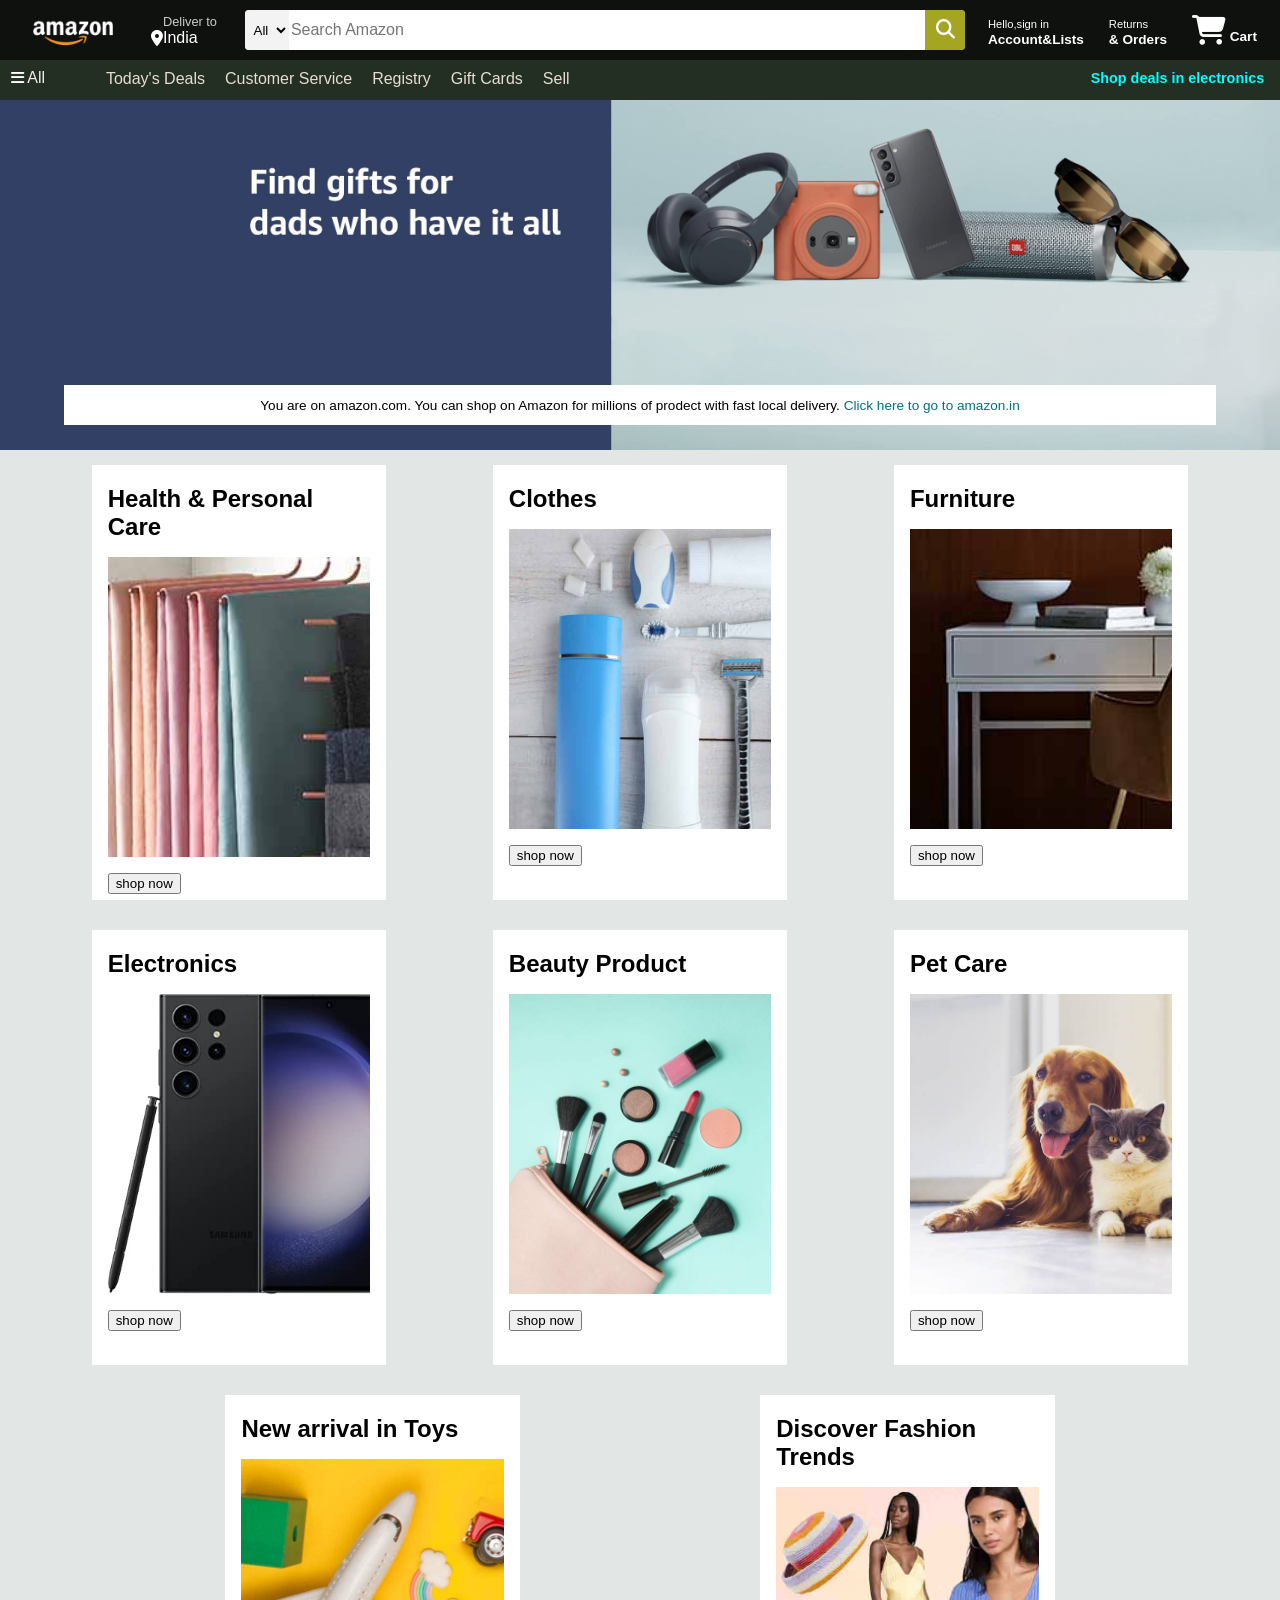
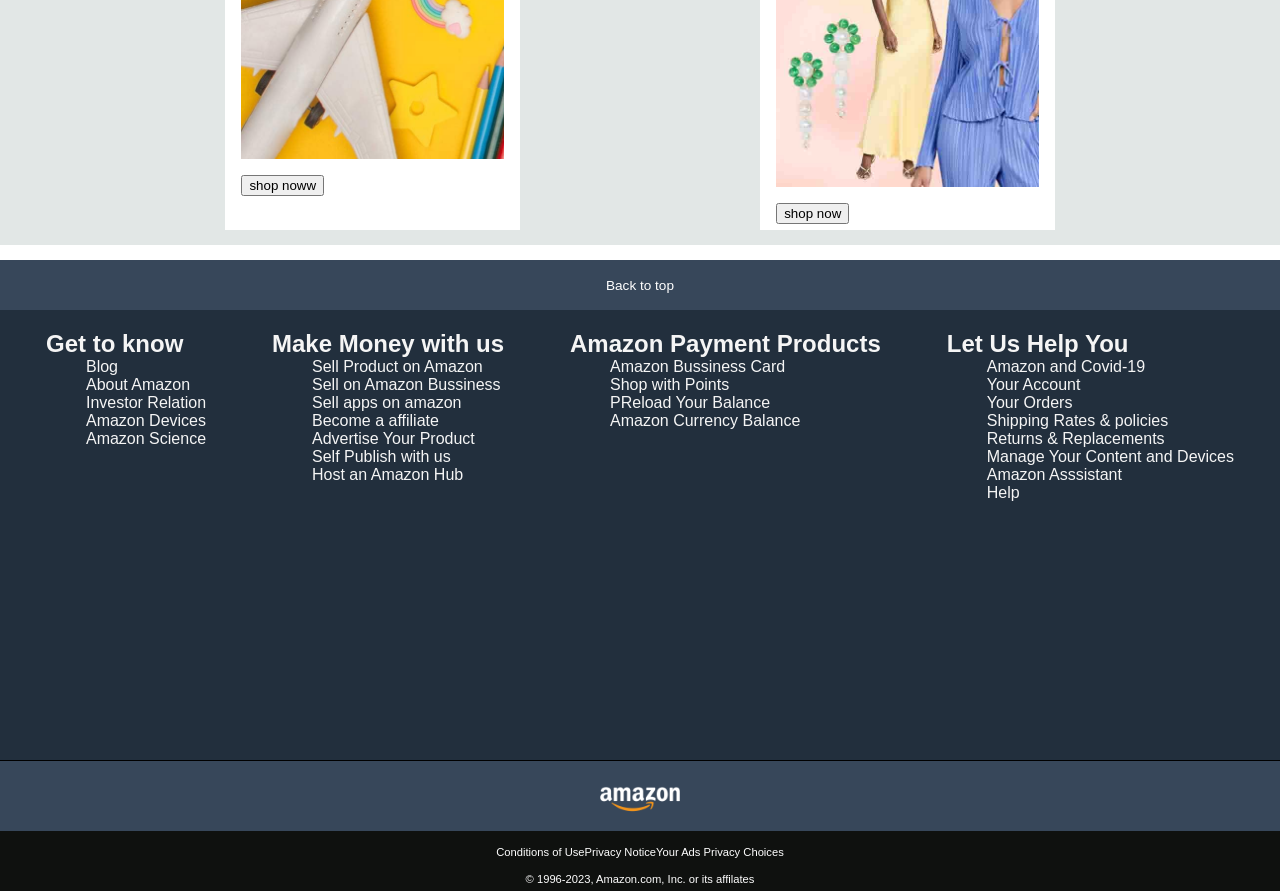
<file: index.html>
<!DOCTYPE html>
<html lang="en">
<head>
    <meta charset="UTF-8">
    <meta name="viewport" content="width=device-width, initial-scale=1.0">
    <title>amoazon.in</title>
    <link rel="stylesheet" href="https://cdnjs.cloudflare.com/ajax/libs/font-awesome/6.4.2/css/all.min.css" integrity="sha512-z3gLpd7yknf1YoNbCzqRKc4qyor8gaKU1qmn+CShxbuBusANI9QpRohGBreCFkKxLhei6S9CQXFEbbKuqLg0DA==" crossorigin="anonymous" referrerpolicy="no-referrer" />
    <link rel="stylesheet" href="style.css">
</head>
<body>
    <!-- name -->
    <header>
        <div class="navbar" >
            <div class="nav-logo border">
                <div class="logo"></div>
            </div>

            <div class="nav-address border">
                <p class="add-first">Deliver to</p>
                <div class="add-icon">
                    <i class="fa-solid fa-location-dot"></i>
                    <p class="add-second">India</p>
                </div>
            </div>

            <div class="nav-search ">
                <select class="search-select">
                    <option value="">All</option>
                </select>
                <input class="search-input" type="text" placeholder="Search Amazon">
                <div class="search-icon">
                    <i class="fa-solid fa-magnifying-glass"></i>
                </div>
                
            </div>
            <div class="nav-signin border">
                <p><span>Hello,sign in</span></p>
                <p class="nav-second">Account&Lists</p> 
             </div>
             <div class="nav-signin border">
                <p><span>Returns</span></p>
                <p class="nav-second">& Orders</p> 
             </div>
             <div class="nav-cart border">
                <i class="fa-solid fa-cart-shopping"></i>
                Cart
             </div>
        </div>
        <div class="panel">
            <div class="panel-all">
                <i class="fa-solid fa-bars"></i> 
                All
            </div>
            <div class="panel-ops">
                <ul>
                    <li><a href="">Today's Deals</a></li>
                    <li><a href="">Customer Service</a></li>
                    <li><a href="">Registry</a></li>
                    <li><a href="">Gift Cards</a></li>
                    <li><a href="">Sell</a></li>
                </ul>
            </div>
            <div class="panel-deals">
                <p>Shop deals in electronics</p>
            </div>
        </div>
    </header>
    <div class="hero-section">
        <div class="hero-message">
            <p>You are on amazon.com. You can shop on Amazon for millions of prodect with fast local delivery. <a href="">Click here to go to amazon.in</a></delivery></p>
        </div>
    </div>
    <div class="shop-section">
        <div class="box1 box">
        <div class="box-content">
            <h2 class="">Health & Personal Care</h2>
            <div class="box-img" style="background-image: url('box1_image.jpg');"></div>
            <footer><button>shop now</button></footer>
        </div>
        </div>
        <div class="box2 box" ><div class="box-content">
            <h2 class="">Clothes</h2>
            <div class="box-img" style="background-image: url('box2_image.jpg');"></div>
            <footer><button>shop now</button></footer>
        </div></div>
        <div class="box3 box"><div class="box-content">
            <h2 class="">Furniture</h2>
            <div class="box-img" style="background-image: url('box3_image.jpg');"></div>
            <footer><button>shop now</button></footer>
        </div></div>
        <div class="box4 box"><div class="box-content">
            <h2 class="">Electronics</h2>
            <div class="box-img" style="background-image: url('box4_image.jpg');"></div>
            <footer><button>shop now</button></footer>
        </div>
    </div>



    <div class="box5 box">
        <div class="box-content">
            <h2 class="">Beauty Product</h2>
            <div class="box-img" style="background-image: url('box5_image.jpg');"></div>
            <footer><button>shop now</button></footer>
        </div>
        </div>
        <div class="box6 box" ><div class="box-content">
            <h2 class="">Pet Care</h2>
            <div class="box-img" style="background-image: url('box6_image.jpg');"></div>
            <footer><button>shop now</button></footer>
        </div></div>
        <div class="box7 box"><div class="box-content">
            <h2 class="">New arrival in Toys </h2>
            <div class="box-img" style="background-image: url('box7_image.jpg');"></div>
            <footer><button>shop noww
            </button></footer>
        </div></div>
        <div class="box8 box"><div class="box-content">
            <h2 class="">Discover Fashion Trends</h2>
            <div class="box-img" style="background-image: url('box8_image.jpg');"></div>
            <footer><button>shop now</button></footer>
        </div>
    </div>
    </div>

    <footer class="foot">
        <div class="foot-panel1">Back to top</div>
        <div class="foot-panel2">
            <div>
            <h2>Get to know</h2>
            <ul>
                <li>Blog</li>
                <li>About Amazon</li>
                <li>Investor Relation</li>
                <li>Amazon Devices</li>
                <li>Amazon Science</li>
            </ul>
            </div>
            <div>
            <h2>Make Money with us</h2>
            <ul>
                <li>Sell Product on Amazon</li>
                <li>Sell on Amazon Bussiness</li>
                <li>Sell apps on amazon </li>
                <li>Become a affiliate </li>
                <li>Advertise Your Product</li>
                <li>Self Publish with us </li>
                <li>Host an Amazon Hub </li>
            </ul>
        </div>
        <div>
            <h2>Amazon Payment Products</h2>
            <ul>
                <li>Amazon Bussiness Card</li>
                <li>Shop with Points </li>
                <li>PReload Your Balance</li>
                <li>Amazon Currency Balance</li>
            </ul>
        </div>
        <div>
            <h2>Let Us Help You</h2>
            <ul>
                <li>Amazon and Covid-19</li>
                <li>Your Account</li>
                <li>Your Orders </li>
                <li>Shipping Rates & policies</li>
                <li>Returns & Replacements</li>
                <li>Manage Your Content and Devices</li>
                <li>Amazon Asssistant</li>
                <li>Help</li>
            </ul>
        </div>
        </div>
        <div class="foot-panel3">
            <div class="logo"></div>
        </div>
        <div class="foot-panel4">
            <div class="pages">
                <a href="">Conditions of Use</a>
                <a href="">Privacy Notice</a>
                <a href="">Your Ads Privacy Choices</a>
            </div>
            <div class="copyright">
                &copy; 1996-2023, Amazon.com, Inc. or its affilates 
            </div>
        </div>
    </footer>
</body>
</html>
</file>
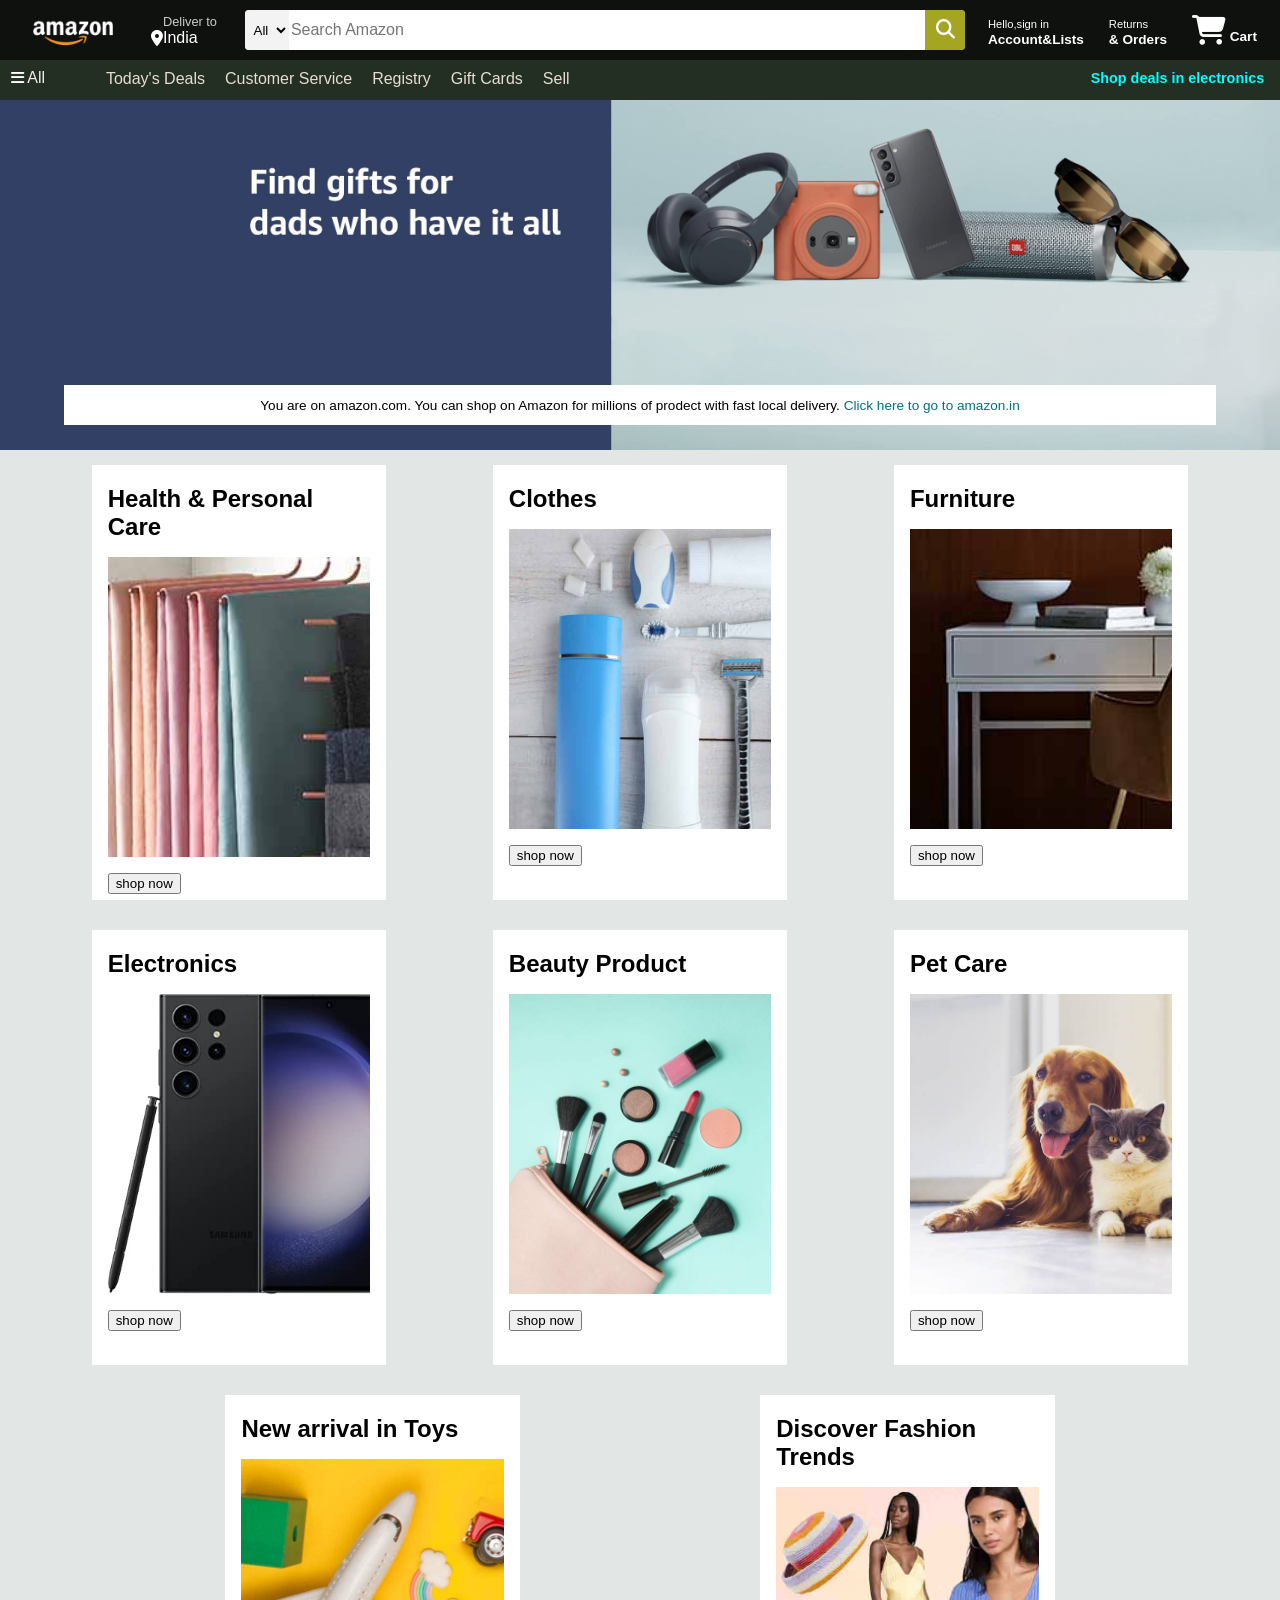
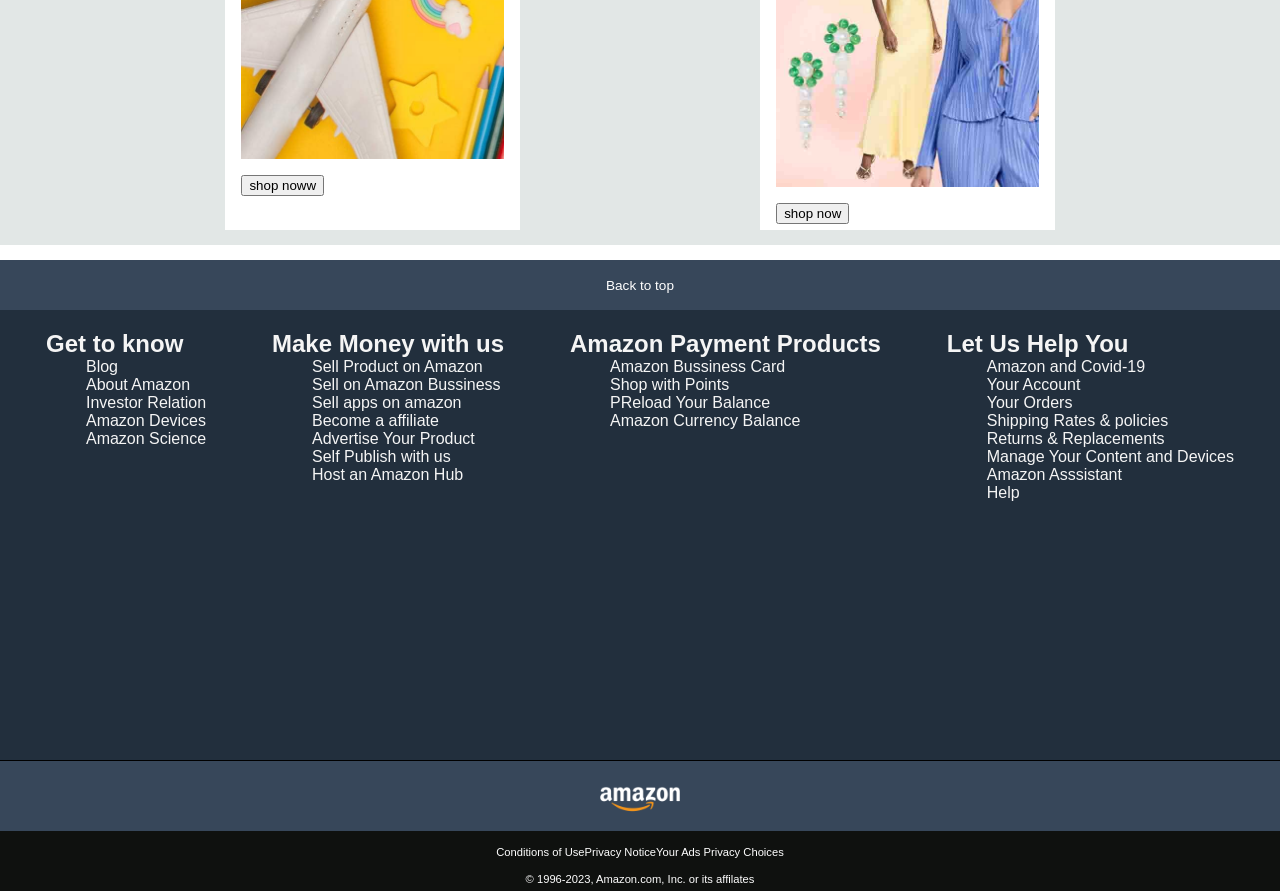
<file: html/index.html>
<!DOCTYPE html>
<html lang="en">
<head>
    <meta charset="UTF-8">
    <meta name="viewport" content="width=device-width, initial-scale=1.0">
    <title>amoazon.in</title>
    <link rel="stylesheet" href="https://cdnjs.cloudflare.com/ajax/libs/font-awesome/6.4.2/css/all.min.css" integrity="sha512-z3gLpd7yknf1YoNbCzqRKc4qyor8gaKU1qmn+CShxbuBusANI9QpRohGBreCFkKxLhei6S9CQXFEbbKuqLg0DA==" crossorigin="anonymous" referrerpolicy="no-referrer" />
    <link rel="stylesheet" href="style.css">
</head>
<body>
    <header>
        <div class="navbar" >
            <div class="nav-logo border">
                <div class="logo"></div>
            </div>

            <div class="nav-address border">
                <p class="add-first">Deliver to</p>
                <div class="add-icon">
                    <i class="fa-solid fa-location-dot"></i>
                    <p class="add-second">India</p>
                </div>
            </div>

            <div class="nav-search ">
                <select class="search-select">
                    <option value="">All</option>
                </select>
                <input class="search-input" type="text" placeholder="Search Amazon">
                <div class="search-icon">
                    <i class="fa-solid fa-magnifying-glass"></i>
                </div>
                
            </div>
            <div class="nav-signin border">
                <p><span>Hello,sign in</span></p>
                <p class="nav-second">Account&Lists</p> 
             </div>
             <div class="nav-signin border">
                <p><span>Returns</span></p>
                <p class="nav-second">& Orders</p> 
             </div>
             <div class="nav-cart border">
                <i class="fa-solid fa-cart-shopping"></i>
                Cart
             </div>
        </div>
        <div class="panel">
            <div class="panel-all">
                <i class="fa-solid fa-bars"></i> 
                All
            </div>
            <div class="panel-ops">
                <ul>
                    <li><a href="">Today's Deals</a></li>
                    <li><a href="">Customer Service</a></li>
                    <li><a href="">Registry</a></li>
                    <li><a href="">Gift Cards</a></li>
                    <li><a href="">Sell</a></li>
                </ul>
            </div>
            <div class="panel-deals">
                <p>Shop deals in electronics</p>
            </div>
        </div>
    </header>
    <div class="hero-section">
        <div class="hero-message">
            <p>You are on amazon.com. You can shop on Amazon for millions of prodect with fast local delivery. <a href="">Click here to go to amazon.in</a></delivery></p>
        </div>
    </div>
    <div class="shop-section">
        <div class="box1 box">
        <div class="box-content">
            <h2 class="">Health & Personal Care</h2>
            <div class="box-img" style="background-image: url('box1_image.jpg');"></div>
            <footer><button>shop now</button></footer>
        </div>
        </div>
        <div class="box2 box" ><div class="box-content">
            <h2 class="">Clothes</h2>
            <div class="box-img" style="background-image: url('box2_image.jpg');"></div>
            <footer><button>shop now</button></footer>
        </div></div>
        <div class="box3 box"><div class="box-content">
            <h2 class="">Furniture</h2>
            <div class="box-img" style="background-image: url('box3_image.jpg');"></div>
            <footer><button>shop now</button></footer>
        </div></div>
        <div class="box4 box"><div class="box-content">
            <h2 class="">Electronics</h2>
            <div class="box-img" style="background-image: url('box4_image.jpg');"></div>
            <footer><button>shop now</button></footer>
        </div>
    </div>



    <div class="box5 box">
        <div class="box-content">
            <h2 class="">Beauty Product</h2>
            <div class="box-img" style="background-image: url('box5_image.jpg');"></div>
            <footer><button>shop now</button></footer>
        </div>
        </div>
        <div class="box6 box" ><div class="box-content">
            <h2 class="">Pet Care</h2>
            <div class="box-img" style="background-image: url('box6_image.jpg');"></div>
            <footer><button>shop now</button></footer>
        </div></div>
        <div class="box7 box"><div class="box-content">
            <h2 class="">New arrival in Toys </h2>
            <div class="box-img" style="background-image: url('box7_image.jpg');"></div>
            <footer><button>shop noww
            </button></footer>
        </div></div>
        <div class="box8 box"><div class="box-content">
            <h2 class="">Discover Fashion Trends</h2>
            <div class="box-img" style="background-image: url('box8_image.jpg');"></div>
            <footer><button>shop now</button></footer>
        </div>
    </div>
    </div>

    <footer class="foot">
        <div class="foot-panel1">Back to top</div>
        <div class="foot-panel2">
            <div>
            <h2>Get to know</h2>
            <ul>
                <li>Blog</li>
                <li>About Amazon</li>
                <li>Investor Relation</li>
                <li>Amazon Devices</li>
                <li>Amazon Science</li>
            </ul>
            </div>
            <div>
            <h2>Make Money with us</h2>
            <ul>
                <li>Sell Product on Amazon</li>
                <li>Sell on Amazon Bussiness</li>
                <li>Sell apps on amazon </li>
                <li>Become a affiliate </li>
                <li>Advertise Your Product</li>
                <li>Self Publish with us </li>
                <li>Host an Amazon Hub </li>
            </ul>
        </div>
        <div>
            <h2>Amazon Payment Products</h2>
            <ul>
                <li>Amazon Bussiness Card</li>
                <li>Shop with Points </li>
                <li>PReload Your Balance</li>
                <li>Amazon Currency Balance</li>
            </ul>
        </div>
        <div>
            <h2>Let Us Help You</h2>
            <ul>
                <li>Amazon and Covid-19</li>
                <li>Your Account</li>
                <li>Your Orders </li>
                <li>Shipping Rates & policies</li>
                <li>Returns & Replacements</li>
                <li>Manage Your Content and Devices</li>
                <li>Amazon Asssistant</li>
                <li>Help</li>
            </ul>
        </div>
        </div>
        <div class="foot-panel3">
            <div class="logo"></div>
        </div>
        <div class="foot-panel4">
            <div class="pages">
                <a href="">Conditions of Use</a>
                <a href="">Privacy Notice</a>
                <a href="">Your Ads Privacy Choices</a>
            </div>
            <div class="copyright">
                &copy; 1996-2023, Amazon.com, Inc. or its affilates 
            </div>
        </div>
    </footer>
</body>
</html>
</file>
<file: style.css>
*{
    margin: 0px;
    font-family: Arial, Helvetica, sans-serif;
    border:border-box;

}

.navbar{
    height: 60px;
    background-color: #0f110f;
    display: flex;
    color: white;
    align-items: center;
    justify-content: space-evenly;
}
.nav-logo{
    height: 50px;
    width: 100px; 
}
.logo{
    background-image: url(amazon_logo.png);
    height: 50px;
    width: 100px;
    background-size: cover;
}
.border{
    border: 2px solid transparent
}
.border:hover{
    border:1.5px solid white
}

.add-first{
    font-size: .8rem;
    color: #ccc;
    margin-left: 15px;
}
.add-second{
    font-size: 1rem;

}
.add-icon{
    display: flex;
    align-items: center;
    margin-left: 3px;
    cursor: pointer;
}
.nav-search{
    display: flex;
    justify-content: space-evenly;
    margin-left: 5px;
    background-color: pink;
    width: 720px;
    height: 40px;
    border-radius: 4px;
}
.nav-search:hover{
    border: 2px solid orange;
}
.search-select{
    background-color: #f3f3f3;
    width: 50px;
    text-align: center;
    border-top-left-radius: 4px;
    border-bottom-left-radius: 4px;
    border: none;
}
.search-input{
    width: 100%;
    font-size: 1rem;
    border: none;
}
.search-icon{
    width: 45px;
    display: flex;
    justify-content: center;
    align-items: center;
    font-size: 1.2rem;
    background-color: rgb(163, 165, 35);
    border-top-right-radius: 4px;
    border-bottom-right-radius: 4px;
    border: none;
    cursor: pointer;

}
.nav-second{
    font-size: 0.85rem;
    font-weight: 700;
}
span{
    font-size: 0.7rem
}

.nav-cart i{
    font-size:30px;
    height: 30px;
}
.nav-cart{
    font-size: 0.85rem;
    font-weight: 700;
}
.panel{
    display: flex;
    background-color: #222f22;
    color: #f3ebeb;
    height: 40px;
    justify-content: space-evenly;
}
.panel-all i{
    font-size: .95rem;
    color: white;
    text-align: center;
    margin-top: 10px;
    cursor: pointer;
}
.panel-ops ul{
    display: flex;
    
}
.panel-ops ul li{
    padding:10px;
    list-style-type: none;
}
.panel-ops{
    width: 80%;
}
.panel-ops ul li a{
    text-decoration: none;
    color: rgb(231, 221, 210);
}
.panel-deals p{
    margin-right: 5px;
    text-align: center;
    margin-top: 10px;
    cursor: pointer;
    font-weight: 700;
    font-size: 0.9rem;
    color: aqua;
}
.hero-section{
    background-image: url(hero_image.jpg);
    height: 350px;
    background-size: cover;
    display: flex;
    justify-content: center;
    align-items: flex-end;
    cursor: pointer;
}
.hero-message{
    background-color: white;
    color: black;
    height: 40px;
    display: flex;
    justify-content: center;
    align-items: center;
    font-size: 0.85rem;
    width: 90%;
    margin-bottom: 25px;



}
.hero-message a{
    color: #007185;
    text-decoration: none;
}
.shop-section{
    display: flex;
    justify-content: space-evenly;
    background-color: #e2e7e6;
    flex-wrap: wrap;
}
.box{
    height: 400px;
    width: 23%;
    background-color: white;
    padding: 20px 0px 15px;
    margin: 15px;
}
.box-img{
    
    width: 100%;
    height:300px;
    background-size: cover;
    margin-top: 1rem;
    margin-bottom: 1rem;
}
.box-content{
    margin-left: 1rem;
    margin-right: 1rem;
}
footer{
    color: #007185;
    cursor: pointer;

}
h2{
    font-weight: 600;
}

.foot-panel1{
    background-color: #37475a;
    color: white;
    height: 50px;
    display:flex;
    align-items: center;
    justify-content: center;
    font-size: 0.85rem;
    margin-top: 15px;
}
.foot-panel2{
    display: flex;
    justify-content: space-evenly;
    background-color: #222f3d;
    color: whitesmoke;
    height: 450px;

}
.foot-panel2 ul{
    list-style: none;
    margin-left: 0px;
}
.foot-panel2  div{
    margin:20px;
}
.foot-panel3{
    background-color: #37475a;
    border-top: 0.5px solid black;
    height: 70px;
    color: white;
    display: flex;
    justify-content: center;
    align-items: center;
}
.logo{
    background-image: url(amazon_logo.png);
    height: 50px;
    width: 100px;
    background-size: cover;
}
.foot-panel4{
    background-color: #0f110f;
    color: white;
    height: 60px;
    
}
.pages{
    font-size: 0.7rem;
    display: flex;
    align-items: center;
    justify-content: center;
    padding: 15px;
    
}
.pages a{
    color: white;
    text-decoration: none;
    
}
.copyright{
    font-size: 0.7rem;
    display: flex;
    align-items: center;
    justify-content: center;
}
</file>
<file: html/style.css>
*{
    margin: 0px;
    font-family: Arial, Helvetica, sans-serif;
    border:border-box;

}

.navbar{
    height: 60px;
    background-color: #0f110f;
    display: flex;
    color: white;
    align-items: center;
    justify-content: space-evenly;
}
.nav-logo{
    height: 50px;
    width: 100px; 
}
.logo{
    background-image: url(amazon_logo.png);
    height: 50px;
    width: 100px;
    background-size: cover;
}
.border{
    border: 2px solid transparent
}
.border:hover{
    border:1.5px solid white
}

.add-first{
    font-size: .8rem;
    color: #ccc;
    margin-left: 15px;
}
.add-second{
    font-size: 1rem;

}
.add-icon{
    display: flex;
    align-items: center;
    margin-left: 3px;
    cursor: pointer;
}
.nav-search{
    display: flex;
    justify-content: space-evenly;
    margin-left: 5px;
    background-color: pink;
    width: 720px;
    height: 40px;
    border-radius: 4px;
}
.nav-search:hover{
    border: 2px solid orange;
}
.search-select{
    background-color: #f3f3f3;
    width: 50px;
    text-align: center;
    border-top-left-radius: 4px;
    border-bottom-left-radius: 4px;
    border: none;
}
.search-input{
    width: 100%;
    font-size: 1rem;
    border: none;
}
.search-icon{
    width: 45px;
    display: flex;
    justify-content: center;
    align-items: center;
    font-size: 1.2rem;
    background-color: rgb(163, 165, 35);
    border-top-right-radius: 4px;
    border-bottom-right-radius: 4px;
    border: none;
    cursor: pointer;

}
.nav-second{
    font-size: 0.85rem;
    font-weight: 700;
}
span{
    font-size: 0.7rem
}

.nav-cart i{
    font-size:30px;
    height: 30px;
}
.nav-cart{
    font-size: 0.85rem;
    font-weight: 700;
}
.panel{
    display: flex;
    background-color: #222f22;
    color: #f3ebeb;
    height: 40px;
    justify-content: space-evenly;
}
.panel-all i{
    font-size: .95rem;
    color: white;
    text-align: center;
    margin-top: 10px;
    cursor: pointer;
}
.panel-ops ul{
    display: flex;
    
}
.panel-ops ul li{
    padding:10px;
    list-style-type: none;
}
.panel-ops{
    width: 80%;
}
.panel-ops ul li a{
    text-decoration: none;
    color: rgb(231, 221, 210);
}
.panel-deals p{
    margin-right: 5px;
    text-align: center;
    margin-top: 10px;
    cursor: pointer;
    font-weight: 700;
    font-size: 0.9rem;
    color: aqua;
}
.hero-section{
    background-image: url(hero_image.jpg);
    height: 350px;
    background-size: cover;
    display: flex;
    justify-content: center;
    align-items: flex-end;
    cursor: pointer;
}
.hero-message{
    background-color: white;
    color: black;
    height: 40px;
    display: flex;
    justify-content: center;
    align-items: center;
    font-size: 0.85rem;
    width: 90%;
    margin-bottom: 25px;



}
.hero-message a{
    color: #007185;
    text-decoration: none;
}
.shop-section{
    display: flex;
    justify-content: space-evenly;
    background-color: #e2e7e6;
    flex-wrap: wrap;
}
.box{
    height: 400px;
    width: 23%;
    background-color: white;
    padding: 20px 0px 15px;
    margin: 15px;
}
.box-img{
    
    width: 100%;
    height:300px;
    background-size: cover;
    margin-top: 1rem;
    margin-bottom: 1rem;
}
.box-content{
    margin-left: 1rem;
    margin-right: 1rem;
}
footer{
    color: #007185;
    cursor: pointer;

}
h2{
    font-weight: 600;
}

.foot-panel1{
    background-color: #37475a;
    color: white;
    height: 50px;
    display:flex;
    align-items: center;
    justify-content: center;
    font-size: 0.85rem;
    margin-top: 15px;
}
.foot-panel2{
    display: flex;
    justify-content: space-evenly;
    background-color: #222f3d;
    color: whitesmoke;
    height: 450px;

}
.foot-panel2 ul{
    list-style: none;
    margin-left: 0px;
}
.foot-panel2  div{
    margin:20px;
}
.foot-panel3{
    background-color: #37475a;
    border-top: 0.5px solid black;
    height: 70px;
    color: white;
    display: flex;
    justify-content: center;
    align-items: center;
}
.logo{
    background-image: url(amazon_logo.png);
    height: 50px;
    width: 100px;
    background-size: cover;
}
.foot-panel4{
    background-color: #0f110f;
    color: white;
    height: 60px;
    
}
.pages{
    font-size: 0.7rem;
    display: flex;
    align-items: center;
    justify-content: center;
    padding: 15px;
    
}
.pages a{
    color: white;
    text-decoration: none;
    
}
.copyright{
    font-size: 0.7rem;
    display: flex;
    align-items: center;
    justify-content: center;
}
</file>
